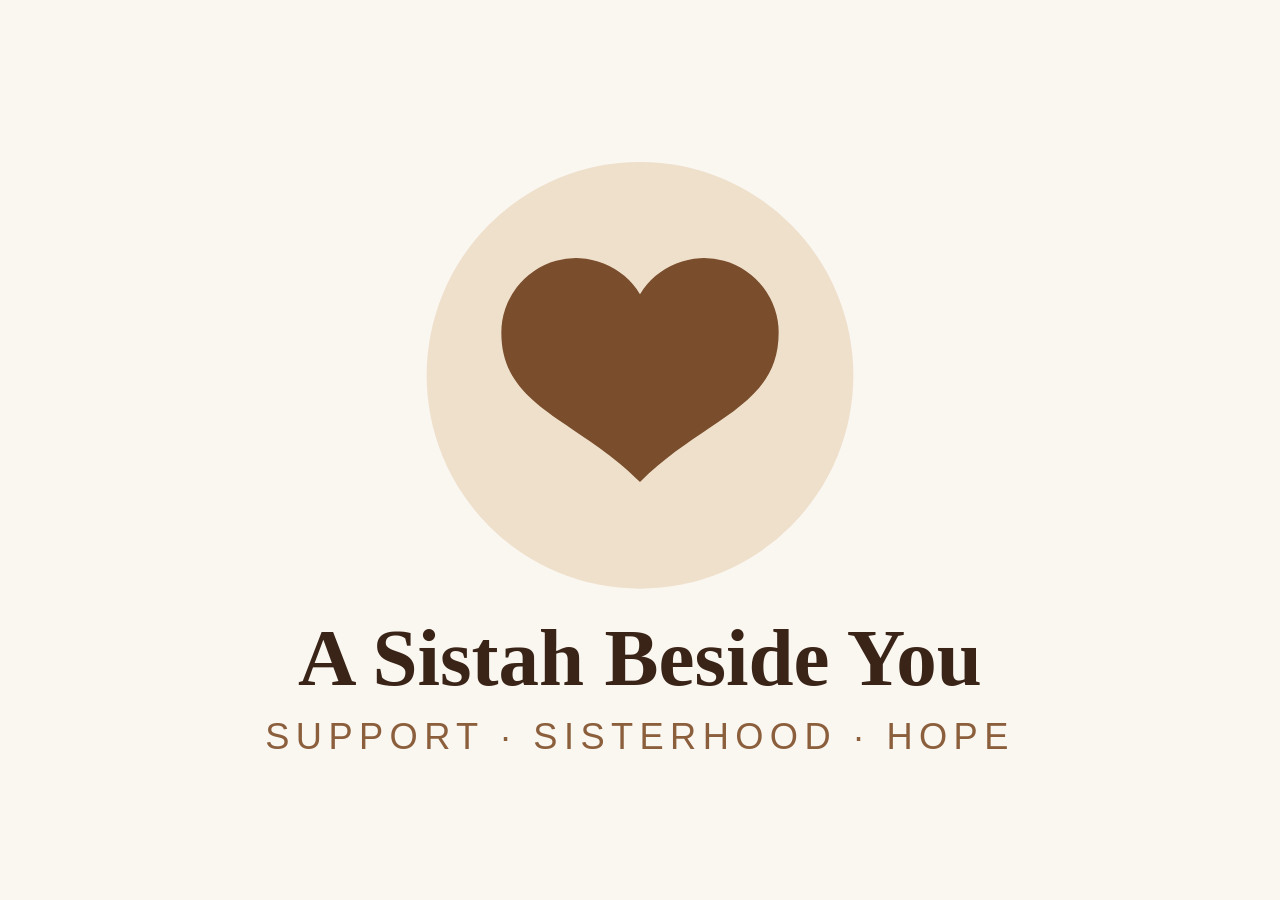
<file: A Sistah Beside You (offline).html>
<!DOCTYPE html>
<html>
<head>
  <meta charset="utf-8">
  <title>Bundled Page</title>
  <style>
    * { margin: 0; padding: 0; box-sizing: border-box; }
    body { background: #FAF6F0; display: flex; align-items: center; justify-content: center; min-height: 100vh; font-family: -apple-system, BlinkMacSystemFont, sans-serif; }
    #__bundler_loading { position: fixed; bottom: 20px; right: 20px; font: 13px/1.4 -apple-system, BlinkMacSystemFont, sans-serif; color: #666; background: #fff; padding: 8px 14px; border-radius: 8px; }
    #__bundler_thumbnail { position: fixed; inset: 0; width: 100%; height: 100%; display: flex; align-items: center; justify-content: center; background: #FAF6F0; z-index: 9999; }
    #__bundler_thumbnail svg { width: 100%; height: 100%; object-fit: contain; }
    #__bundler_placeholder { color: #999; font-size: 14px; }
  </style>
  <noscript>
    <style>#__bundler_loading { display: none; }</style>
    <div style="position:fixed;bottom:12px;left:12px;font:13px/1.4 -apple-system,BlinkMacSystemFont,sans-serif;color:#999;background:rgba(255,255,255,0.9);padding:6px 12px;border-radius:6px;box-shadow:0 1px 2px rgba(0,0,0,0.06)">
      This page requires JavaScript to display.
    </div>
  </noscript>
</head>
<body>
  <div id="__bundler_thumbnail">
  <svg viewBox="0 0 1200 800" xmlns="http://www.w3.org/2000/svg">
    <rect width="1200" height="800" fill="#FAF6F0"></rect>
    <circle cx="600" cy="330" r="200" fill="#EFE0CC"></circle>
    <path d="M600 430c-60-60-130-70-130-140a70 70 0 0 1 130-36 70 70 0 0 1 130 36c0 70-70 80-130 140z" fill="#7A4E2D"></path>
    <text x="600" y="620" text-anchor="middle" font-family="Georgia, serif" font-size="76" font-weight="700" fill="#3A2417">A Sistah Beside You</text>
    <text x="600" y="680" text-anchor="middle" font-family="Helvetica, sans-serif" font-size="34" letter-spacing="6" fill="#8B5E3C">SUPPORT · SISTERHOOD · HOPE</text>
  </svg>
</div>
  <div id="__bundler_loading">Unpacking...</div>

  <script>
    
document.addEventListener('DOMContentLoaded', async function() {
  const loading = document.getElementById('__bundler_loading');
  function setStatus(msg) { if (loading) loading.textContent = msg; }

  const FONT_MIME = /^(font[/]|application[/](x-)?font-|application[/]vnd\.ms-fontobject)/i;
  const MIME_TOKEN = /^[\w.+-]+[/][\w.+-]+$/;
  function toBase64(bytes) {
    let bin = '';
    for (let i = 0; i < bytes.length; i += 0x8000) {
      bin += String.fromCharCode.apply(null, bytes.subarray(i, i + 0x8000));
    }
    return btoa(bin);
  }

  // Error sink persists across replaceWith since it's on window, not the DOM.
  window.addEventListener('error', function(e) {
    // Failed resource loads (CSP-blocked links, scripts, images) fire plain
    // events at the element — warn only; real JS errors carry message/error.
    if (!e.message && !e.error && e.target && e.target !== window) {
      console.warn('[bundle] resource failed to load:',
        e.target.tagName, String(e.target.src || e.target.href || ''));
      return;
    }
    var p = document.body || document.documentElement;
    var d = document.getElementById('__bundler_err') || p.appendChild(document.createElement('div'));
    d.id = '__bundler_err';
    d.style.cssText = 'position:fixed;bottom:12px;left:12px;right:12px;font:12px/1.4 ui-monospace,monospace;background:#2a1215;color:#ff8a80;padding:10px 14px;border-radius:8px;border:1px solid #5c2b2a';
    d.textContent = (d.textContent ? d.textContent + String.fromCharCode(10) : '') +
      '[bundle] ' + (e.message || e.type) +
      (e.filename ? ' (' + e.filename.slice(0, 60) + ':' + e.lineno + ')' : '');
  }, true);

  try {
    const manifestEl = document.querySelector('script[type="__bundler/manifest"]');
    const templateEl = document.querySelector('script[type="__bundler/template"]');
    if (!manifestEl || !templateEl) {
      setStatus('Error: missing bundle data');
      console.error('[bundler] Missing script tags — manifestEl:', !!manifestEl, 'templateEl:', !!templateEl);
      return;
    }

    const manifest = JSON.parse(manifestEl.textContent);
    let template = JSON.parse(templateEl.textContent);

    const pageOrderEl = document.querySelector('script[type="__bundler/page_order"]');
    const pageOrder = pageOrderEl ? JSON.parse(pageOrderEl.textContent) : [];
    const pageSet = new Set(pageOrder);
    const pageTexts = {};

    const OWN_TARGET = /^https?:[/][/]/.test(window.origin || '')
      ? window.origin
      : '*';
    function trustedOrigin(e) {
      if (e.origin === window.origin) return true;
      return (
        (e.origin === 'null' &&
          (window.origin === 'file://' ||
            window.location.protocol === 'file:')) ||
        (/^file:/.test(e.origin) && window.origin === 'null')
      );
    }
    const isPageRoot = pageOrder.length > 0;
    const blobUrls = {};
    const resourceBlobs = {};
    const UUID_SHAPE = /^[0-9a-f]{8}-[0-9a-f]{4}-[0-9a-f]{4}-[0-9a-f]{4}-[0-9a-f]{12}$/;
    const pendingFrames = {};
    const pendingRelays = {};
    function mountPage(el, frag, text) {
      const pageBlob = new Blob([text], { type: 'text/html' });
      const u = URL.createObjectURL(pageBlob);
      resourceBlobs[u] = pageBlob;
      el.src = u + frag;
    }
    function deliverPage(uuid, text) {
      const frames = pendingFrames[uuid];
      delete pendingFrames[uuid];
      if (frames) for (const f of frames) mountPage(f.el, f.frag, text);
      const relays = pendingRelays[uuid];
      delete pendingRelays[uuid];
      if (relays) {
        for (const cw of relays) {
          try { cw.postMessage({ __bundler_page: uuid, __bundler_text: text }, OWN_TARGET); } catch (err) { }
        }
      }
    }
    function ownFrameWindows() {
      const out = [];
      for (const f of Array.from(document.querySelectorAll('iframe'))) {
        try { if (f.contentWindow) out.push(f.contentWindow); } catch (err) { }
      }
      return out;
    }
    window.addEventListener('message', function (e) {
      const d = e.data;
      if (!d || typeof d !== 'object' || !e.source) return;
      if (!trustedOrigin(e)) return;
      if (typeof d.__bundler_need === 'string' && UUID_SHAPE.test(d.__bundler_need)) {
        if (ownFrameWindows().indexOf(e.source) < 0) return;
        const uuid = d.__bundler_need;
        const text = pageTexts[uuid];
        if (typeof text === 'string') {
          try { e.source.postMessage({ __bundler_page: uuid, __bundler_text: text }, OWN_TARGET); } catch (err) { }
          return;
        }
        if (isPageRoot || window.parent === window) return;
        const waiting = pendingRelays[uuid];
        if (waiting) {
          if (waiting.indexOf(e.source) < 0) waiting.push(e.source);
          return;
        }
        if (Object.keys(pendingRelays).length >= 128) return;
        pendingRelays[uuid] = [e.source];
        window.parent.postMessage({ __bundler_need: uuid }, OWN_TARGET);
      } else if (
        typeof d.__bundler_page === 'string' &&
        UUID_SHAPE.test(d.__bundler_page) &&
        typeof d.__bundler_text === 'string'
      ) {
        if (e.source !== window.parent || window.parent === window) return;
        if (!(d.__bundler_page in pendingFrames) && !(d.__bundler_page in pendingRelays)) return;
        deliverPage(d.__bundler_page, d.__bundler_text);
      }
    });

    const uuids = Object.keys(manifest);
    setStatus('Unpacking ' + uuids.length + ' assets...');

    await Promise.all(uuids.map(async (uuid) => {
      const entry = manifest[uuid];
      try {
        const binaryStr = atob(entry.data);
        const bytes = new Uint8Array(binaryStr.length);
        for (let i = 0; i < binaryStr.length; i++) bytes[i] = binaryStr.charCodeAt(i);

        let finalBytes = bytes;
        if (entry.compressed) {
          if (typeof DecompressionStream !== 'undefined') {
            const ds = new DecompressionStream('gzip');
            const writer = ds.writable.getWriter();
            const reader = ds.readable.getReader();
            writer.write(bytes);
            writer.close();
            const chunks = [];
            let totalLen = 0;
            while (true) {
              const { done, value } = await reader.read();
              if (done) break;
              chunks.push(value);
              totalLen += value.length;
            }
            finalBytes = new Uint8Array(totalLen);
            let offset = 0;
            for (const chunk of chunks) { finalBytes.set(chunk, offset); offset += chunk.length; }
          } else {
            console.warn('DecompressionStream not available, asset ' + uuid + ' may not render');
          }
        }

        if (pageSet.has(uuid)) {
          pageTexts[uuid] = new TextDecoder().decode(finalBytes);
          return;
        }
        if (FONT_MIME.test(entry.mime) && MIME_TOKEN.test(entry.mime)) {
          blobUrls[uuid] = 'data:' + entry.mime + ';base64,' +
            (entry.compressed ? toBase64(finalBytes) : entry.data);
        } else {
          const blob = new Blob([finalBytes], { type: entry.mime });
          blobUrls[uuid] = URL.createObjectURL(blob);
          resourceBlobs[blobUrls[uuid]] = blob;
        }
      } catch (err) {
        console.error('Failed to decode asset ' + uuid + ':', err);
        const blob = new Blob([], { type: entry.mime });
        blobUrls[uuid] = URL.createObjectURL(blob);
        resourceBlobs[blobUrls[uuid]] = blob;
      }
    }));

    const extResEl = document.querySelector('script[type="__bundler/ext_resources"]');
    const extResources = extResEl ? JSON.parse(extResEl.textContent) : [];
    const resourceMap = {};
    for (const entry of extResources) {
      if (blobUrls[entry.uuid]) resourceMap[entry.id] = blobUrls[entry.uuid];
    }

    window.__resourceBlobs = resourceBlobs;

    setStatus('Rendering...');
    for (const uuid of uuids) {
      if (pageSet.has(uuid)) continue;
      template = template.split(uuid).join(blobUrls[uuid]);
    }

    template = template.replace(/\s+integrity="[^"]*"/gi, '').replace(/\s+crossorigin="[^"]*"/gi, '');

    const resourceScript = '<script>window.__resources = ' +
      JSON.stringify(resourceMap).replace(/<\\/g, '<\\/') +
      '</' + 'script>';
    const headOpen = template.match(/<head[^>]*>/i);
    if (headOpen) {
      const i = headOpen.index + headOpen[0].length;
      template = template.slice(0, i) + resourceScript + template.slice(i);
    }

    const doc = new DOMParser().parseFromString(template, 'text/html');
    document.documentElement.replaceWith(doc.documentElement);

    {
      const MARKER = /^about:blank#([0-9a-f]{8}-[0-9a-f]{4}-[0-9a-f]{4}-[0-9a-f]{4}-[0-9a-f]{12})(#.*)?$/;
      const needed = [];
      for (const el of Array.from(document.querySelectorAll('iframe'))) {
        const m = MARKER.exec(el.getAttribute('src') || '');
        if (!m) continue;
        const text = pageTexts[m[1]];
        if (typeof text === 'string') {
          mountPage(el, m[2] || '', text);
        } else if (window.parent !== window && !isPageRoot) {
          const had = pendingFrames[m[1]];
          (pendingFrames[m[1]] = had || []).push({ el: el, frag: m[2] || '' });
          if (!had) needed.push(m[1]);
        }
      }
      for (const uuid of needed) {
        window.parent.postMessage({ __bundler_need: uuid }, OWN_TARGET);
      }
    }

    const dead = Array.from(document.scripts);
    for (const old of dead) {
      const s = document.createElement('script');
      for (const a of old.attributes) s.setAttribute(a.name, a.value);
      s.textContent = old.textContent;
      if ((s.type === 'text/babel' || s.type === 'text/jsx') && s.src) {
        const pre = resourceBlobs[s.src.split('#')[0]];
        s.textContent = pre ? await pre.text() : await (await fetch(s.src)).text();
        s.removeAttribute('src');
      }
      const p = s.src ? new Promise(function(r) { s.onload = s.onerror = r; }) : null;
      old.replaceWith(s);
      if (p) await p;
    }
    if (window.Babel && typeof window.Babel.transformScriptTags === 'function') {
      window.Babel.transformScriptTags();
    }
  } catch (err) {
    setStatus('Error unpacking: ' + err.message);
    console.error('Bundle unpack error:', err);
  }
});

  </script>

  <script type="__bundler/manifest">
{"e438ab7c-9d6e-45f5-abf2-a86c6bd081c4":{"mime":"image/jpeg","compressed":false,"data":"/9j/4QDKRXhpZgAATU0AKgAAAAgABgESAAMAAAABAAEAAAEaAAUAAAABAAAAVgEbAAUAAAABAAAAXgEoAAMAAAABAAIAAAITAAMAAAABAAEAAIdp[...]"}
</script>
</file>
